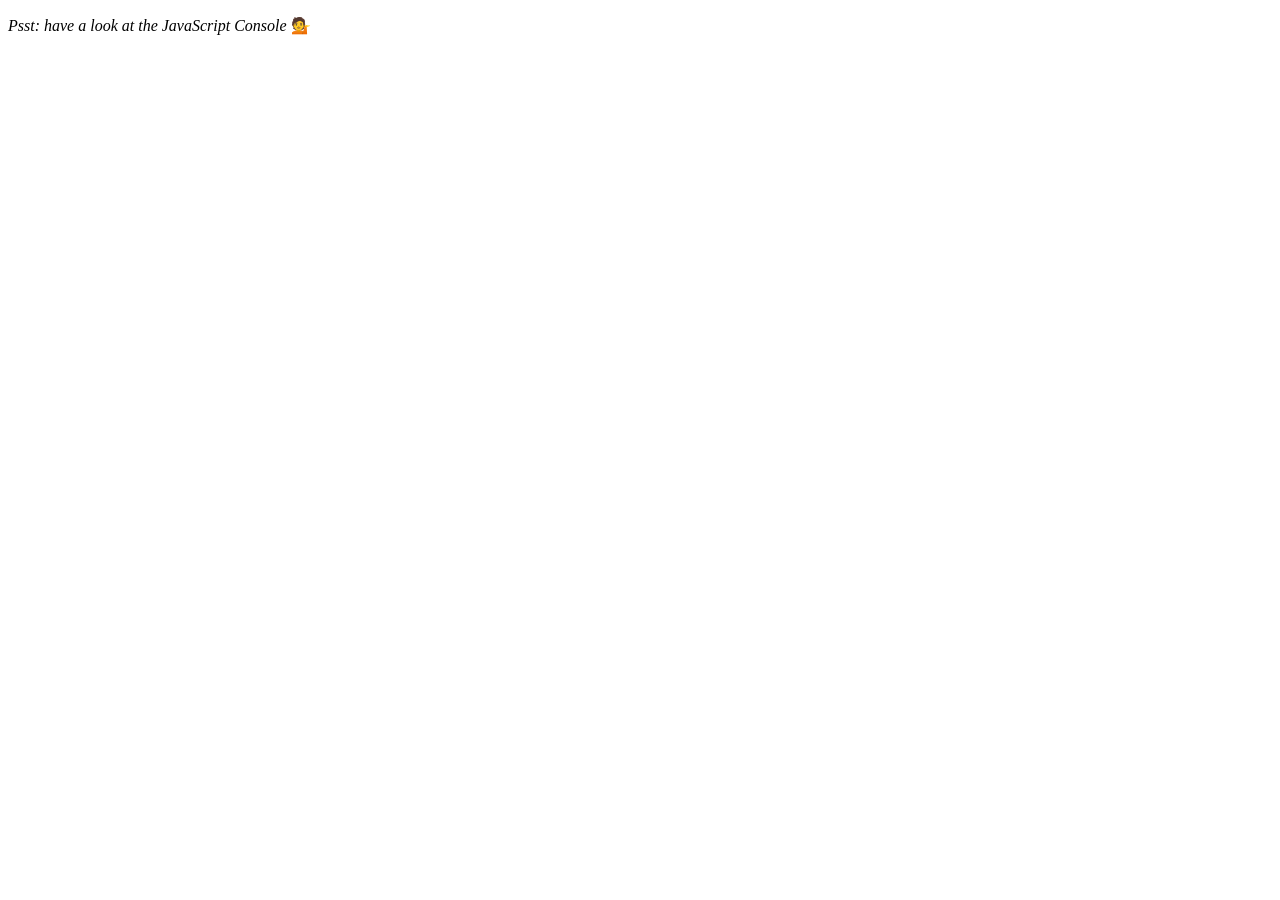
<file: Array 1/index.html>
<!DOCTYPE html>
<html lang="en">

<head>
    <meta charset="UTF-8">
    <meta http-equiv="X-UA-Compatible" content="IE=edge">
    <meta name="viewport" content="width=device-width, initial-scale=1.0">
    <title>Array Cardio 💪</title>
</head>

<body>
    <p><em>Psst: have a look at the JavaScript Console</em> 💁</p>

    <script>
        const inventors = [
            { first: 'Albert', last: 'Einstein', year: 1879, passed: 1955 },
            { first: 'Isaac', last: 'Newton', year: 1643, passed: 1727 },
            { first: 'Galileo', last: 'Galilei', year: 1564, passed: 1642 },
            { first: 'Marie', last: 'Curie', year: 1867, passed: 1934 },
            { first: 'Johannes', last: 'Kepler', year: 1571, passed: 1630 },
            { first: 'Nicolaus', last: 'Copernicus', year: 1473, passed: 1543 },
            { first: 'Max', last: 'Planck', year: 1858, passed: 1947 },
            { first: 'Katherine', last: 'Blodgett', year: 1898, passed: 1979 },
            { first: 'Ada', last: 'Lovelace', year: 1815, passed: 1852 },
            { first: 'Sarah E.', last: 'Goode', year: 1855, passed: 1905 },
            { first: 'Lise', last: 'Meitner', year: 1878, passed: 1968 },
            { first: 'Hanna', last: 'Hammarström', year: 1829, passed: 1909 }
        ];

        const people = [
            'Bernhard, Sandra', 'Bethea, Erin', 'Becker, Carl', 'Bentsen, Lloyd', 'Beckett, Samuel', 'Blake, William', 'Berger, Ric', 'Beddoes, Mick', 'Beethoven, Ludwig',
            'Belloc, Hilaire', 'Begin, Menachem', 'Bellow, Saul', 'Benchley, Robert', 'Blair, Robert', 'Benenson, Peter', 'Benjamin, Walter', 'Berlin, Irving',
            'Benn, Tony', 'Benson, Leana', 'Bent, Silas', 'Berle, Milton', 'Berry, Halle', 'Biko, Steve', 'Beck, Glenn', 'Bergman, Ingmar', 'Black, Elk', 'Berio, Luciano',
            'Berne, Eric', 'Berra, Yogi', 'Berry, Wendell', 'Bevan, Aneurin', 'Ben-Gurion, David', 'Bevel, Ken', 'Biden, Joseph', 'Bennington, Chester', 'Bierce, Ambrose',
            'Billings, Josh', 'Birrell, Augustine', 'Blair, Tony', 'Beecher, Henry', 'Biondo, Frank'
        ];

        //Array.prototype.filter()
        // 1. Filter the list of inventors for those who were born in the 1500's
        const fifteen = inventors.filter((inventor) => (inventor.year >= 1500 && inventor.year < 1600));
        console.log(fifteen);

        // Array.prototype.map()
        // 2. Give us an array of the inventor first and last names
        const fullNames = inventors.map((inventor) => (`${inventor.first} ${inventor.last}`));
        console.log(fullNames);

        // Array.prototype.sort()
        // 3. Sort the inventors by birthdate, oldest to youngest
        // const ordered = inventors.sort(function(a, b) {
        //   if(a.year > b.year) {
        //     return 1;
        //   } else {
        //     return -1;
        //   }
        // });

        const ordered = inventors.sort((a, b) => (a.year >= b.year) ? 1 : -1);
        console.log(ordered);

        // Array.prototype.reduce()
        // 4. How many years did all the inventors live?
        const totalYears = inventors.reduce((prevInventor, currentInventor) => {
            return prevInventor + (currentInventor.passed - currentInventor.year);
        }, 0);
        console.log(totalYears);

        // 5. Sort the inventors by years lived
        const oldest = inventors.sort((a, b) => {
            const prev = (a.passed - a.year);
            const next = (b.passed - b.year);

            return (prev >= next) ? 1 : -1;

        });

        console.log(oldest);

        // 7. sort Exercise
        // Sort the people alphabetically by last name
        const alpha = people.sort((prevPeople, nextPeople) => {
            const [fPrev, lPrev] = prevPeople.split(", ");
            const [fNext, lNext] = nextPeople.split(", ");

            return (lPrev >= lNext) ? 1 : -1;

        });

        console.log(alpha);

        // 8. Reduce Exercise
        // Sum up the instances of each of these
        const data = ['car', 'car', 'truck', 'truck', 'bike', 'walk', 'car', 'van', 'bike', 'walk', 'car', 'van', 'car', 'truck', 'pogostick'];

        const transportaion = data.reduce((obj, item) => {
            if (!obj[item]) {
                obj[item] = 0;
            }

            obj[item]++;

            return obj;

        }, {});

        console.log(transportaion);
    </script>
</body>

</html>
</file>
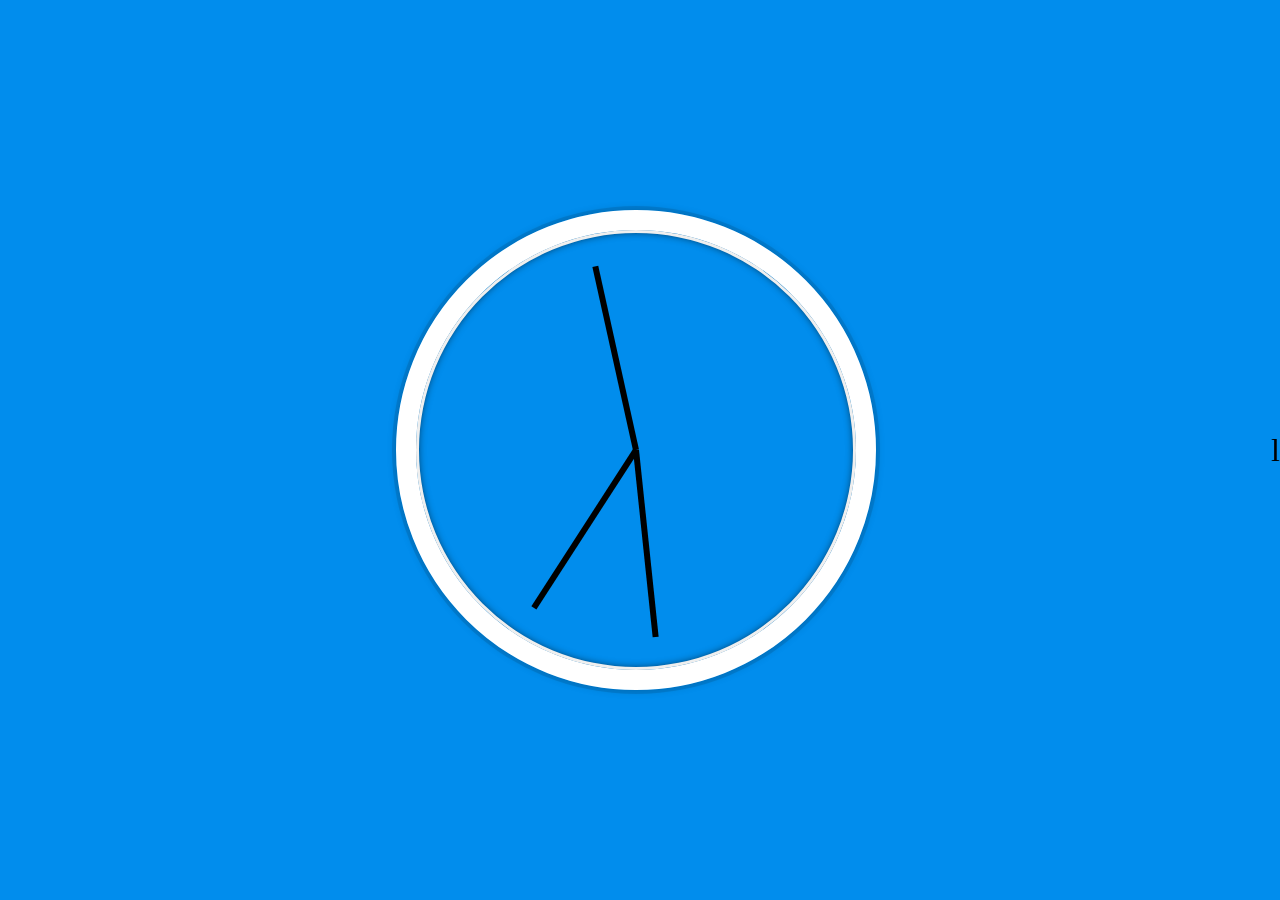
<file: Clock/index.html>
<!DOCTYPE html>
<html lang="en">

<head>
    <meta charset="UTF-8">
    <meta http-equiv="X-UA-Compatible" content="IE=edge">
    <meta name="viewport" content="width=device-width, initial-scale=1.0">
    <title>JS + CSS Clock</title>
    <style>
        *,
        *::after,
        *::before {
            margin: 0;
            padding: 0;
            box-sizing: border-box;
        }

        body {
            font-size: 2rem;
            display: flex;
            min-height: 100vh;
            align-items: center;
            background: #018DED url(https://unsplash.it/1500/1000?image=881&blur=5) center/cover;
            font-family: 'helvetica neue';
            text-align: center;
        }

        .clock {
            width: 30rem;
            height: 30rem;
            border: 20px solid white;
            border-radius: 50%;
            margin: 50px auto;
            position: relative;
            padding: 2rem;
            box-shadow:
                0 0 0 4px rgba(0, 0, 0, 0.1),
                inset 0 0 0 3px #EFEFEF,
                inset 0 0 10px black,
                0 0 10px rgba(0, 0, 0, 0.2);
        }

        .clock_face {
            position: relative;
            width: 100%;
            height: 100%;
            transform: translateY(-3px);
            /* account for the height of the clock hands */
        }

        .hand {
            width: 50%;
            height: 6px;
            background: black;
            position: absolute;
            top: 50%;
            transform-origin: 100%;
            transform: rotate(90deg);
            transition: all 0.05s;
            transition-timing-function: cubic-bezier(0.1, 2.7, 0.58, 1);
        }

    </style>
</head>

<body>
    <div class="clock">
        <div class="clock_face">
            <div class="hand hour_hand"></div>
            <div class="hand min_hand"></div>
            <div class="hand second_hand"></div>
        </div>
    </div>

    <script>
        const secondHand = document.querySelector('.second_hand');
        const minsHand = document.querySelector('.min_hand');
        const hourHand = document.querySelector('.hour_hand');

        function setDate() {
            const now = new Date();

            const seconds = now.getSeconds();
            //const secondsDegrees = ((seconds / 60) * 360) + 90;
            const secondsDegrees = ((seconds / 60) * 360) + 90;
            secondHand.style.transform = `rotate(${secondsDegrees}deg)`;

            const mins = now.getMinutes();
            const minsDegrees = ((mins / 60) * 360) + ((seconds / 60) * 6) + 90;
            minsHand.style.transform = `rotate(${minsDegrees}deg)`;

            const hour = now.getHours();
            const hourDegrees = ((hour / 12) * 360) + ((mins / 60) * 30) + 90;
            hourHand.style.transform = `rotate(${hourDegrees}deg)`;
        }

        setInterval(setDate, 1000);
        setDate();
    </script>
</body>

</html>l
</file>
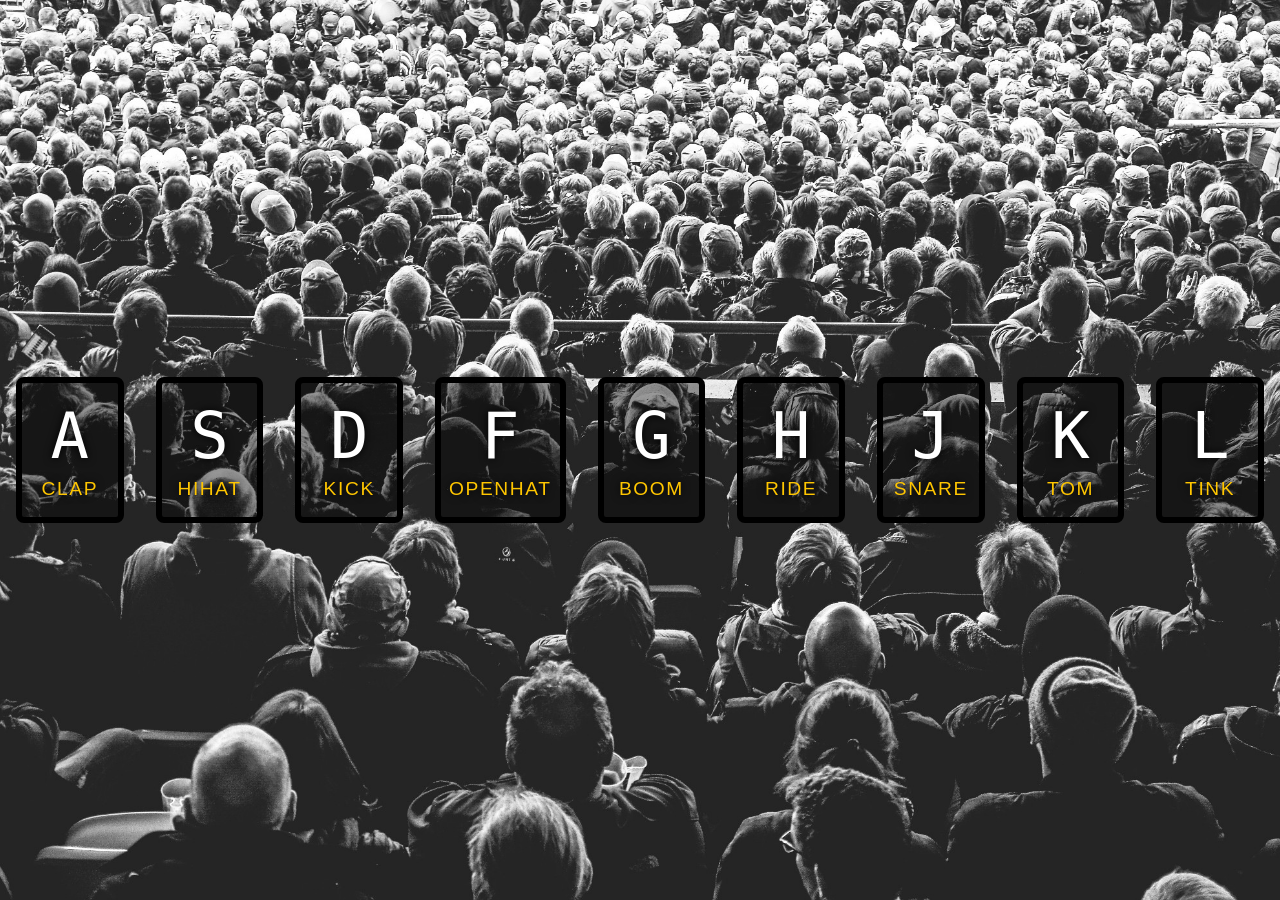
<file: Drum Kit/index.html>
<!DOCTYPE html>
<html lang="en">

<head>
    <meta charset="UTF-8">
    <meta http-equiv="X-UA-Compatible" content="IE=edge">
    <meta name="viewport" content="width=device-width, initial-scale=1.0">
    <title>JavaScript Drum Kit</title>
    <link rel="stylesheet" href="style.css">
</head>

<body>
    <div class="keys">
        <div data-key="65" class="key">
            <kbd>A</kbd>
            <span class="sound">clap</span>
        </div>

        <div data-key="83" class="key">
            <kbd>S</kbd>
            <span class="sound">hihat</span>
        </div>

        <div data-key="68" class="key">
            <kbd>D</kbd>
            <span class="sound">kick</span>
        </div>

        <div data-key="70" class="key">
            <kbd>F</kbd>
            <span class="sound">openhat</span>
        </div>

        <div data-key="71" class="key">
            <kbd>G</kbd>
            <span class="sound">boom</span>
        </div>

        <div data-key="72" class="key">
            <kbd>H</kbd>
            <span class="sound">ride</span>
        </div>

        <div data-key="74" class="key">
            <kbd>J</kbd>
            <span class="sound">snare</span>
        </div>

        <div data-key="75" class="key">
            <kbd>K</kbd>
            <span class="sound">tom</span>
        </div>

        <div data-key="76" class="key">
            <kbd>L</kbd>
            <span class="sound">tink</span>
        </div>
    </div>

    <audio data-key="65" src="./sounds/01 - JavaScript Drum Kit_sounds_clap.wav"></audio>
    <audio data-key="83" src="./sounds/01 - JavaScript Drum Kit_sounds_hihat.wav"></audio>
    <audio data-key="68" src="./sounds/01 - JavaScript Drum Kit_sounds_kick.wav"></audio>
    <audio data-key="70" src="./sounds/01 - JavaScript Drum Kit_sounds_openhat.wav"></audio>
    <audio data-key="71" src="./sounds/01 - JavaScript Drum Kit_sounds_boom.wav"></audio>
    <audio data-key="72" src="./sounds/01 - JavaScript Drum Kit_sounds_ride.wav"></audio>
    <audio data-key="74" src="./sounds/01 - JavaScript Drum Kit_sounds_snare.wav"></audio>
    <audio data-key="75" src="./sounds/01 - JavaScript Drum Kit_sounds_tom.wav"></audio>
    <audio data-key="76" src="./sounds/01 - JavaScript Drum Kit_sounds_tink.wav"></audio>

    <script src="./app.js"></script>
</body>

</html>
</file>
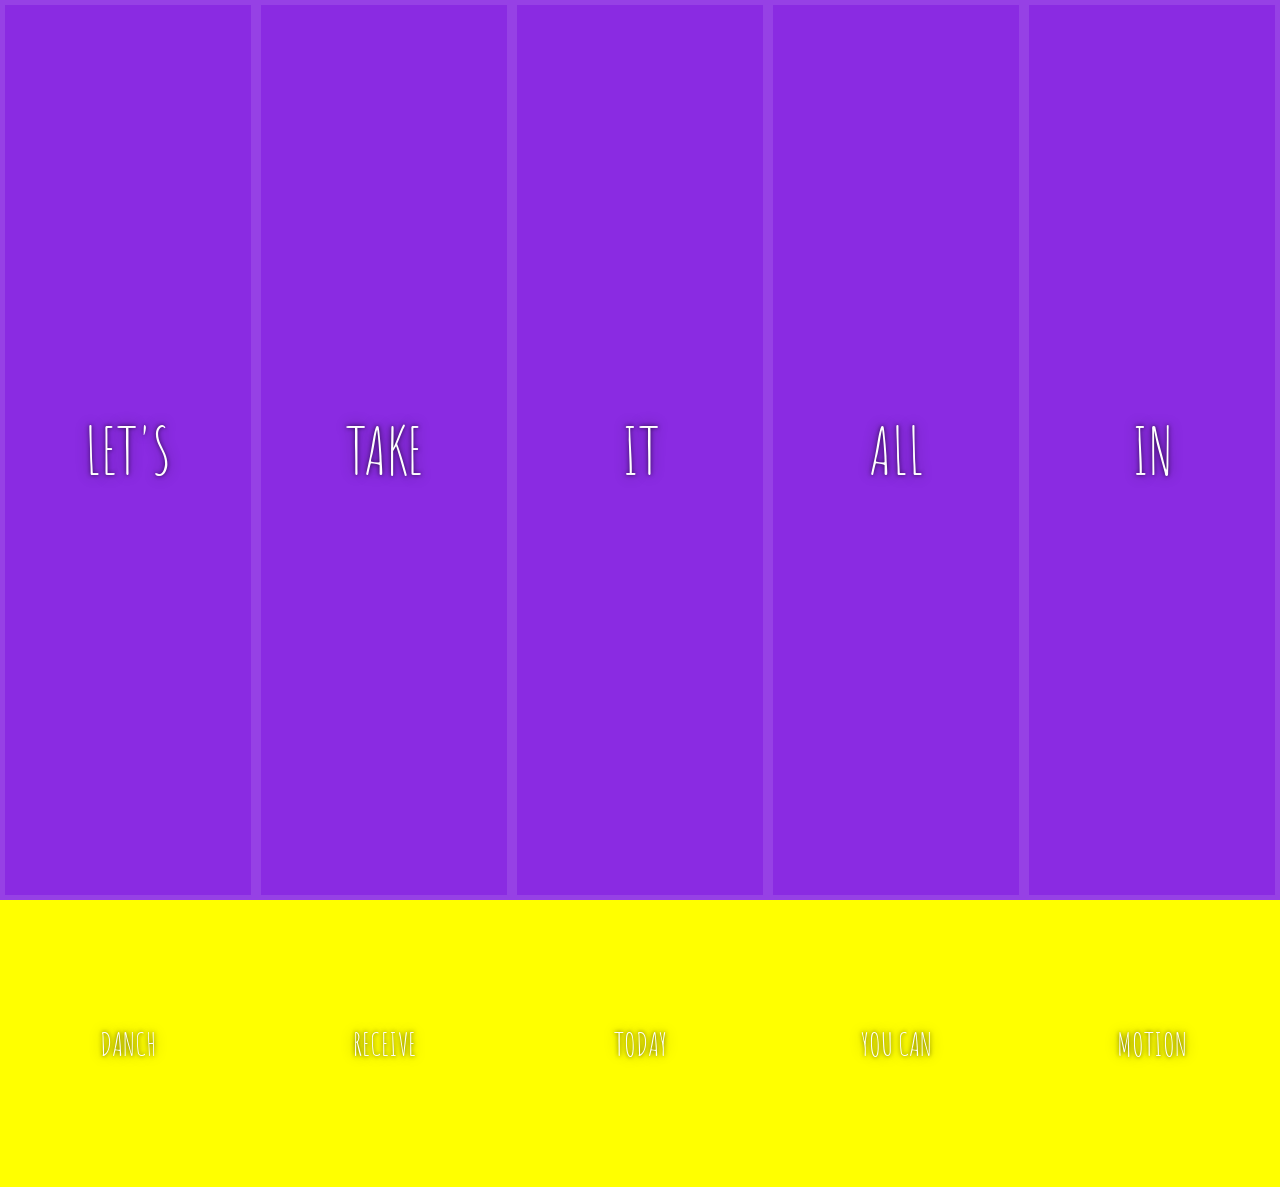
<file: Flex Panel Gallery/index.html>
<!DOCTYPE html>
<html lang="en">

<head>
    <meta charset="UTF-8">
    <meta http-equiv="X-UA-Compatible" content="IE=edge">
    <meta name="viewport" content="width=device-width, initial-scale=1.0">
    <title>Flex Panel Gallery</title>
    <link href='https://fonts.googleapis.com/css?family=Amatic+SC' rel='stylesheet' type='text/css'>

    <style>
        *,
        *::after,
        *::before {
            margin: 0;
            padding: 0;
            box-sizing: border-box;
        }

        body {
            background-color: yellow;
        }

        .panels {
            display: flex;
            justify-content: center;
            align-items: center;
            min-height: 100vh;
        }

        .panel {
            height: 100vh;
            flex: 1;
            display: flex;
            justify-content: center;
            align-items: center;
            flex-direction: column;
            background: blueviolet center/cover;
            box-shadow: inset 0 0 0 5px rgba(255, 255, 255, .1);
            transition: flex .7s ease-in-out;
        }

        .panel1 {
            background-image: url(https://source.unsplash.com/gYl-UtwNg_I/1500x1500);
        }

        .panel2 {
            background-image: url(https://source.unsplash.com/rFKUFzjPYiQ/1500x1500);
        }

        .panel3 {
            background-image: url(https://images.unsplash.com/photo-1465188162913-8fb5709d6d57?ixlib=rb-0.3.5&q=80&fm=jpg&crop=faces&cs=tinysrgb&w=1500&h=1500&fit=crop&s=967e8a713a4e395260793fc8c802901d);
        }

        .panel4 {
            background-image: url(https://source.unsplash.com/ITjiVXcwVng/1500x1500);
        }

        .panel5 {
            background-image: url(https://source.unsplash.com/3MNzGlQM7qs/1500x1500);
        }

        /* Flex Items */
        .panel>* {
            width: 100%;
            flex: 1 0 auto;
            display: flex;
            justify-content: center;
            align-items: center;
            transition: transform .5s;
        }

        .panel>*:first-child {
            transform: translateY(-100%);
        }

        .panel.open_active>*:first-child {
            transform: translateY(0);
        }

        .panel>*:last-child {
            transform: translateY(100%);
        }

        .panel.open_active>*:last-child {
            transform: translateY(0);
        }

        .panel p {
            text-transform: uppercase;
            font-family: 'Amatic SC', cursive;
            text-shadow: 0 0 4px rgba(0, 0, 0, 0.72), 0 0 14px rgba(0, 0, 0, 0.45);
            font-size: 2em;
            color: white;
        }

        .panel p:nth-child(2) {
            font-size: 4em;
        }

        .panel.open {
            flex: 5;

        }
    </style>

</head>

<body>
    <div class="panels">
        <div class="panel panel1">
            <p>Hey</p>
            <p>Let's</p>
            <p>Danch</p>
        </div>
        <div class="panel panel2">
            <p>Give</p>
            <p>Take</p>
            <p>Receive</p>
        </div>
        <div class="panel panel3">
            <p>Experience</p>
            <p>It</p>
            <p>Today</p>
        </div>
        <div class="panel panel4">
            <p>Give</p>
            <p>All</p>
            <p>You Can</p>
        </div>
        <div class="panel panel5">
            <p>Life</p>
            <p>In</p>
            <p>Motion</p>
        </div>
    </div>

    <script>
        const panels = document.querySelectorAll(".panel");

        function toggleOpen() {
            this.classList.toggle("open");
        }

        function toggleActive(e) {
            if (e.propertyName.includes("flex")) this.classList.toggle("open_active");
        }

        panels.forEach(panel => panel.addEventListener("click", toggleOpen));
        panels.forEach(panel => panel.addEventListener("transitionend", toggleActive));
    </script>
</body>

</html>
</file>
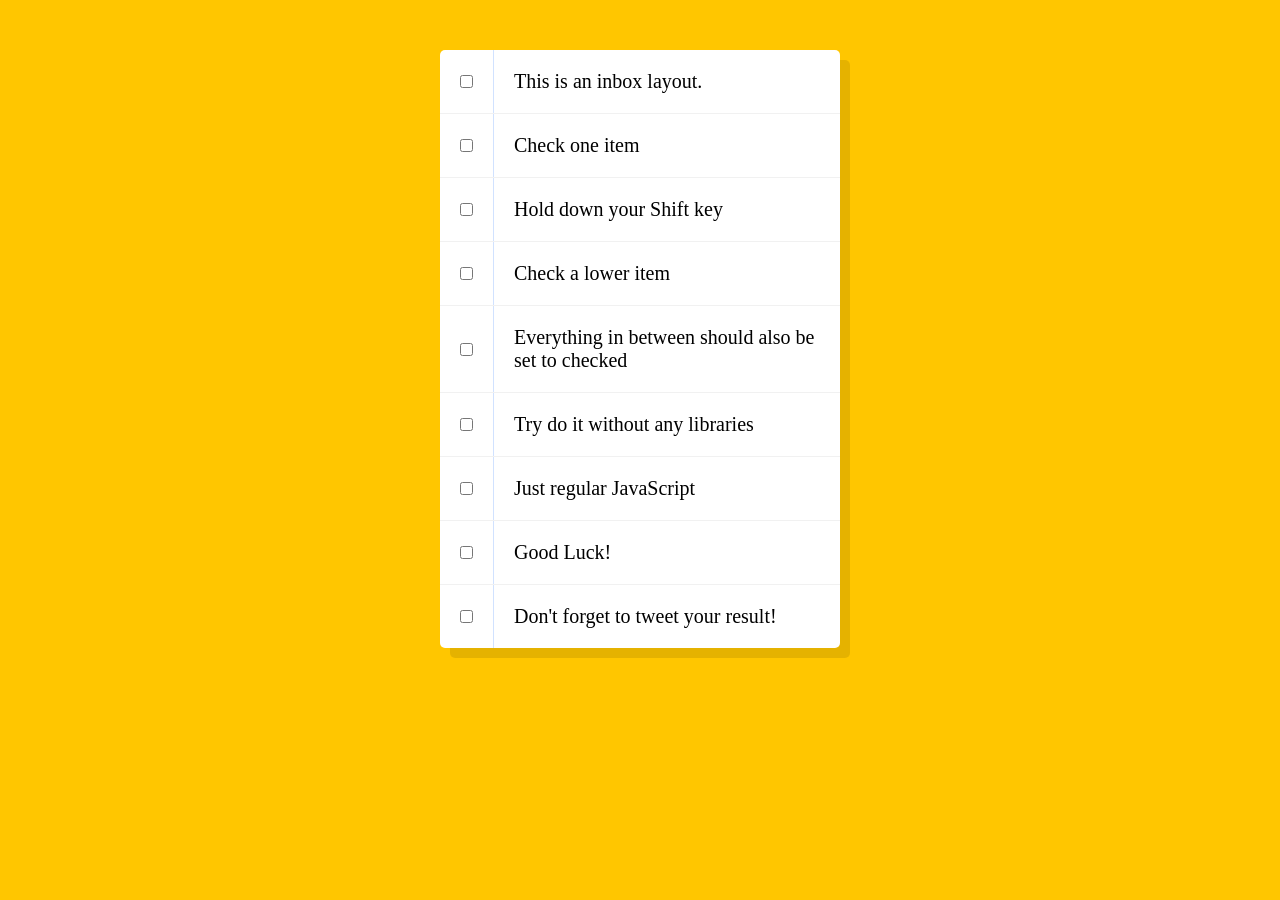
<file: Hold Shift to Check Multiple Checkboxes/index.html>
<!DOCTYPE html>
<html lang="en">

<head>
    <meta charset="UTF-8">
    <meta http-equiv="X-UA-Compatible" content="IE=edge">
    <meta name="viewport" content="width=device-width, initial-scale=1.0">
    <title>Hold Shift to Check Multiple Checkboxes</title>
    <style>
        html {
            font-family: sans-serif;
            background: #ffc600;
        }

        .inbox {
            max-width: 400px;
            margin: 50px auto;
            background: white;
            border-radius: 5px;
            box-shadow: 10px 10px 0 rgba(0, 0, 0, .1);
        }

        .item {
            display: flex;
            align-items: center;
            border-bottom: 1px solid #F1F1F1;
        }

        .item:last-child {
            border-bottom: 0;
        }

        input:checked+p {
            background: #F9F9F9;
            text-decoration: line-through;
        }

        input[type="checkbox"] {
            margin: 20px;
        }

        p {
            margin: 0;
            padding: 20px;
            transition: background 0.2s;
            flex: 1;
            font-family: 'helvetica neue';
            font-size: 20px;
            font-weight: 200;
            border-left: 1px solid #D1E2FF;
        }
    </style>
</head>

<body>
    <div class="inbox">
        <div class="item">
            <input type="checkbox">
            <p>This is an inbox layout.</p>
        </div>
        <div class="item">
            <input type="checkbox">
            <p>Check one item</p>
        </div>
        <div class="item">
            <input type="checkbox">
            <p>Hold down your Shift key</p>
        </div>
        <div class="item">
            <input type="checkbox">
            <p>Check a lower item</p>
        </div>
        <div class="item">
            <input type="checkbox">
            <p>Everything in between should also be set to checked</p>
        </div>
        <div class="item">
            <input type="checkbox">
            <p>Try do it without any libraries</p>
        </div>
        <div class="item">
            <input type="checkbox">
            <p>Just regular JavaScript</p>
        </div>
        <div class="item">
            <input type="checkbox">
            <p>Good Luck!</p>
        </div>
        <div class="item">
            <input type="checkbox">
            <p>Don't forget to tweet your result!</p>
        </div>
    </div>

    <script>
        const checkboxes = document.querySelectorAll('.inbox input[type="checkbox"]');

        let lastChecked;

        function handleCheck(e) {
            let inBetween = false;
            if (e.shiftKey && this.chcked) {
                checkboxes.forEach(checkbox => {
                    if (checkbox === this || checkbox === lastChecked) {
                        inBetween = !inBetween;
                        console.log('Starting to check them in between!');
                    }

                    if (inBetween) {
                        checkbox.checked = true;
                    }
                });
            }
            lastChecked = this;
        }

        checkboxes.forEach(checkbox => checkbox.addEventListener('click', handleCheck));
    </script>
</body>

</html>
</file>
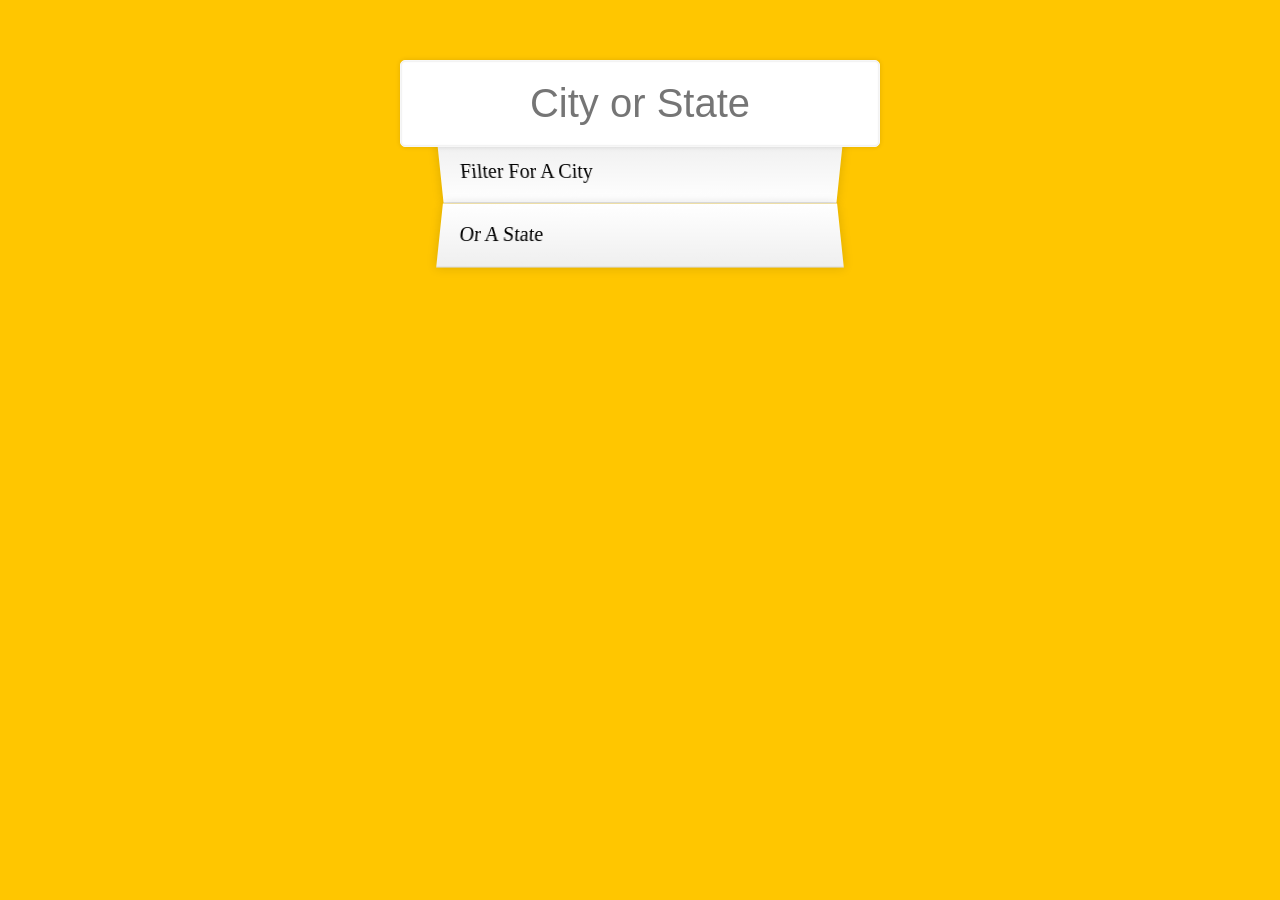
<file: Type Ahead/index.html>
<!DOCTYPE html>
<html lang="en">

<head>
    <meta charset="UTF-8">
    <meta http-equiv="X-UA-Compatible" content="IE=edge">
    <meta name="viewport" content="width=device-width, initial-scale=1.0">
    <title>Type Ahead</title>

    <style>
        html {
            box-sizing: border-box;
            background: #ffc600;
            font-family: 'helvetica neue';
            font-size: 20px;
            font-weight: 200;
        }

        *,
        *:before,
        *:after {
            box-sizing: inherit;
        }

        input {
            width: 100%;
            padding: 20px;
        }

        .search_form {
            max-width: 400px;
            margin: 50px auto;
        }

        input.search {
            margin: 0;
            text-align: center;
            outline: none;
            border: 1px solid #f7f7f7;
            width: 120%;
            position: relative;
            left: -10%;
            top: 10px;
            z-index: 2;
            border-radius: 5px;
            font-size: 40px;
            box-shadow: 0 0 5px rgba(0, 0, 0, .12), inset 0 0 2px rgba(0, 0, 0, .19);
        }

        .suggestions {
            margin: 0;
            padding: 0;
            position: relative;
            /* perspective: 20px; */
        }

        .suggestions li {
            background: white;
            list-style: none;
            border-bottom: 1px solid #D8D8D8;
            box-shadow: 0 0 10px rgba(0, 0, 0, 0.14);
            margin: 0;
            padding: 20px;
            transition: background 0.2s;
            display: flex;
            justify-content: space-between;
            text-transform: capitalize;
        }

        .suggestions li:nth-child(even) {
            transform: perspective(100px) rotateX(3deg) translateY(2px) scale(1.001);
            background: linear-gradient(to bottom, #ffffff 0%, #EFEFEF 100%);
        }

        .suggestions li:nth-child(odd) {
            transform: perspective(100px) rotateX(-3deg) translateY(3px);
            background: linear-gradient(to top, #ffffff 0%, #EFEFEF 100%);
        }

        span.population {
            font-size: 15px;
        }

        .hl {
            
        }
    </style>

</head>

<body>
    <form class="search_form">
        <input type="text" class="search" placeholder="City or State">
        <ul class="suggestions">
            <li>Filter for a city</li>
            <li>or a state</li>
        </ul>
    </form>

    <script>
        const searchInput = document.querySelector('.search');
        const suggestions = document.querySelector('.suggestions');

        const file = "https://gist.githubusercontent.com/Miserlou/c5cd8364bf9b2420bb29/raw/2bf258763cdddd704f8ffd3ea9a3e81d25e2c6f6/cities.json";

        const cities = [];

        fetch(file)
            .then(blob => blob.json())
            .then(data => cities.push(...data));

        function findMathes(wordToMatch, cities) {
            return cities.filter(place => {
                // here we need to figure out if the city or state matches what was searched
                const regex = new RegExp(wordToMatch, 'gi');
                return place.city.match(regex) || place.state.match(regex);
            });
        }

        function numberWithCommas(x){
            return x.toString().replace(/\B(?=(\d{3})+(?!\d))/g, ',');
        }

        function displayMatches() {
            const matchArray = findMathes(this.value, cities);
            const html = matchArray.map(place => {
                const regex = new RegExp(this.value, 'gi');
                const cityName = place.city.replace(regex, `<span style="background: #ffc600;">${this.value}</span>`);
                const stateName = place.state.replace(regex, `<span style="background: #ffc600;">${this.value}</span>`);

                return `
                  <li>
                    <span>${cityName}, ${stateName}</span>
                    <span class="population">${numberWithCommas(place.population)}</span>
                  </li>
                `

            }).join('');

            suggestions.innerHTML = html;
        }

        searchInput.addEventListener("change", displayMatches);
        searchInput.addEventListener("keyup", displayMatches);
    </script>
</body>

</html>
</file>
<file: Drum Kit/style.css>
*,
*::after,
*::before {
    margin: 0;
    padding: 0;
    box-sizing: border-box;
}

body {
    background: rgba(0, 0, 0, .5) url('./background.jpg') no-repeat center/cover;
    min-height: 100vh;
    font-family: sans-serif;
}

.keys {
    display: flex;
    align-items: center;
    justify-content: center;
    height: 100vh;
}

.key {
    border: .4rem solid black;
    border-radius: .5rem;
    margin: 1rem;
    font-size: 1.5rem;
    padding: 1rem .5rem;
    transition: all .07s ease;
    width: 10rem;
    text-align: center;
    color: white;
    background: rgba(0, 0, 0, 0.4);
    text-shadow: 0 0 .5rem black;
    user-select: none;
}

.playing {
    transform: scale(1.1);
    border-color: #ffc600;
    box-shadow: 0 0 1rem #ffc600;
}

kbd {
    display: block;
    font-size: 4rem;
}

.sound {
    font-size: 1.2rem;
    text-transform: uppercase;
    letter-spacing: .1rem;
    color: #ffc600;
}
</file>
